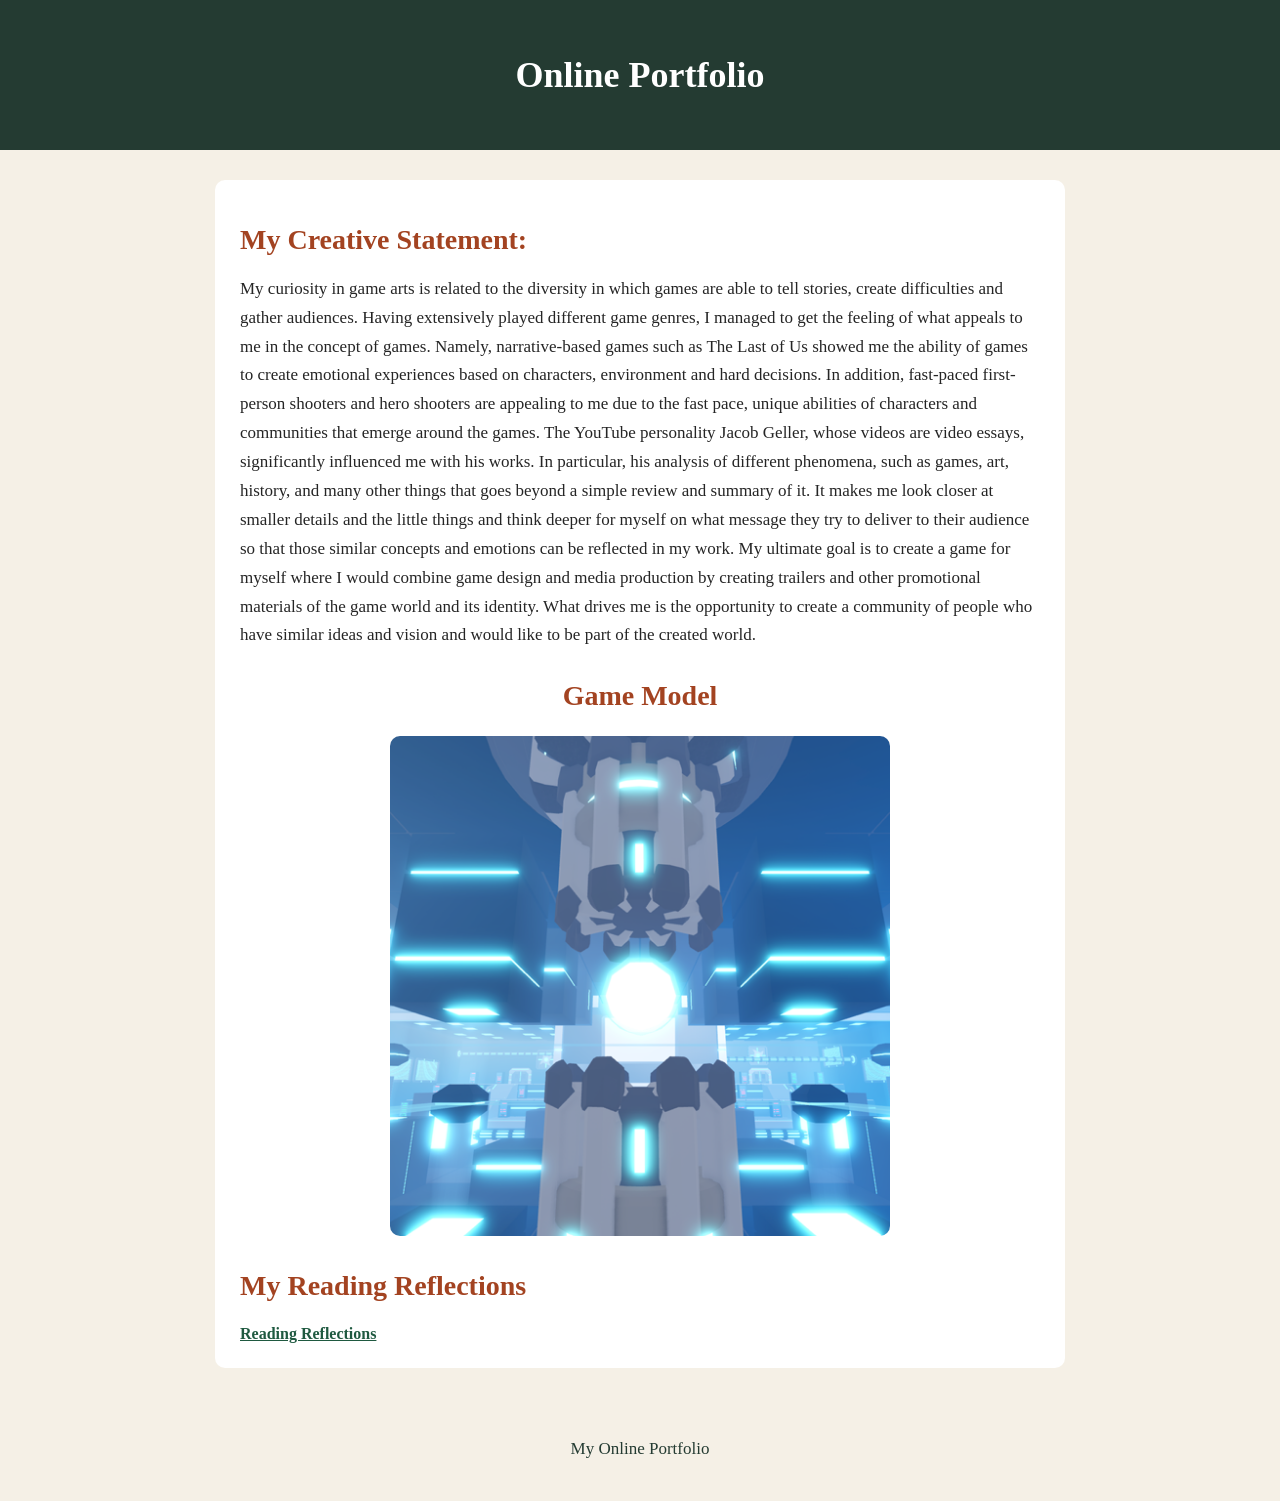
<file: index.html>
<!DOCTYPE html>
<html lang="en">


<head>
    <meta charset="UTF-8">
    <meta name="viewport" content="width=device-width, initial-scale=1.0">

    <title>My Online Portfolio</title>

    <link rel="stylesheet" href="style.css">
</head>


<body>

    <header>
        <h1>Online Portfolio</h1>
       
    </header>

    <main>

     

        <h1>My Creative Statement:</h1>

        <p>
                My curiosity in game arts is related to the diversity in which games are able to tell stories, create difficulties and gather audiences. Having extensively played different game genres, I managed to get the feeling of what appeals to me in the concept of games. Namely, narrative-based games such as The Last of Us showed me the ability of games to create emotional experiences based on characters, environment and hard decisions. In addition, fast-paced first-person shooters and hero shooters are appealing to me due to the fast pace, unique abilities of characters and communities that emerge around the games. The YouTube personality Jacob Geller, whose videos are video essays, significantly influenced me with his works. In particular, his analysis of different phenomena, such as games, art, history, and many other things that goes beyond a simple review and summary of it. It makes me look closer at smaller details and the little things and think deeper for myself on what message they try to deliver to their audience so that those similar concepts and emotions can be reflected in my work. My ultimate goal is to create a game for myself where I would combine game design and media production by creating trailers and other promotional materials of the game world and its identity. What drives me is the opportunity to create a community of people who have similar ideas and vision and would like to be part of the created world.

        </p>

      


      

        <div class="photo-section">

            <h2>Game Model</h2>

          

            <img src="images/Core.png"
                 alt="Game Model">

            

        </div>


     

        <h2>My Reading Reflections</h2>

       

        <a href="reading.html">
           Reading Reflections
        </a>

    </main>

    <footer>
        <p>My Online Portfolio</p>
    </footer>

</body>
</html>
</file>
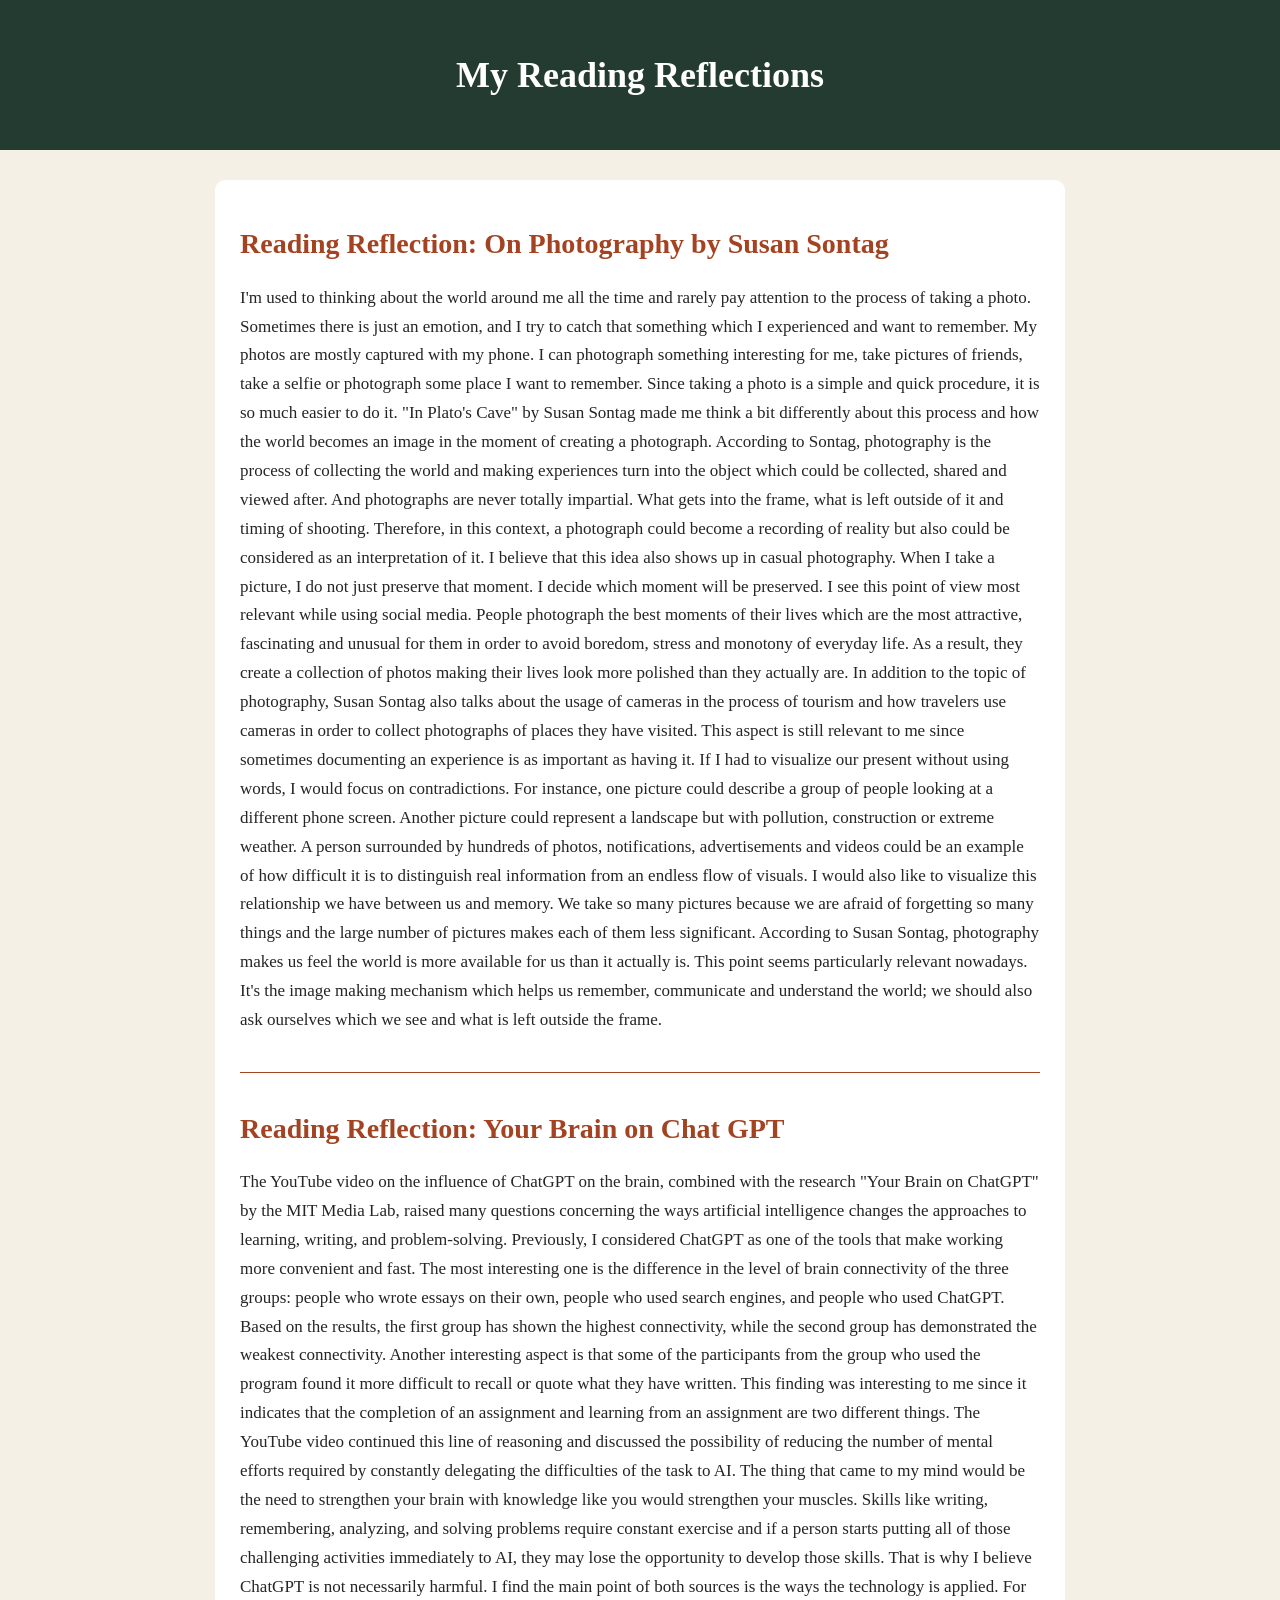
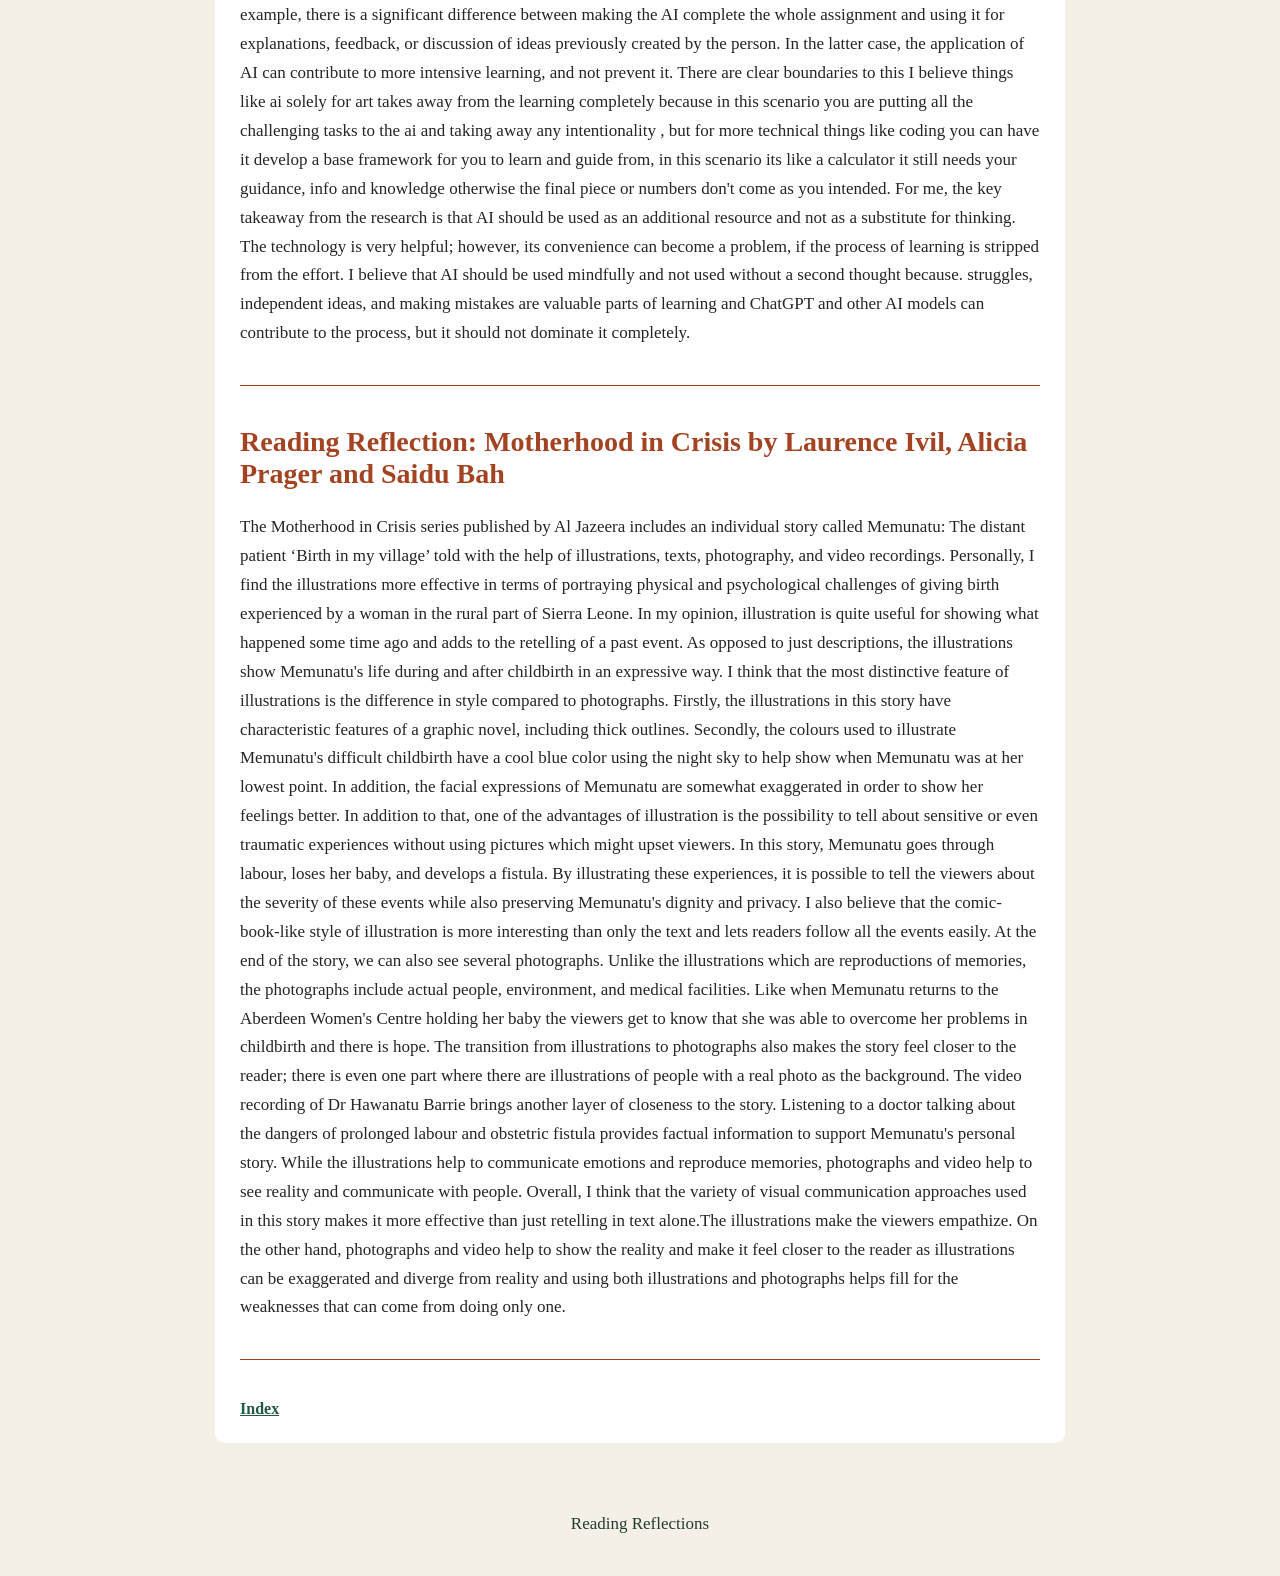
<file: reading.html>
<!DOCTYPE html>
<html lang="en">


<head>
    <meta charset="UTF-8">
    <meta name="viewport" content="width=device-width, initial-scale=1.0">

    <title>Reading Reflections</title>

    <link rel="stylesheet" href="style.css">
</head>


<body>

    <header>
        <h1>My Reading Reflections</h1>
       
    </header>

    <main>

       

        <div class="reflection">

            <h2>Reading Reflection: On Photography by Susan Sontag </h2>

            <p>
                    I'm used to thinking about the world around me all the time and rarely pay attention to the 
process of taking a photo. Sometimes there is just an emotion, and I try to catch that 
something which I experienced and want to remember. My photos are mostly captured with 
my phone. I can photograph something interesting for me, take pictures of friends, take a 
selfie or photograph some place I want to remember. Since taking a photo is a simple and 
quick procedure, it is so much easier to do it. "In Plato's Cave" by Susan Sontag made me 
think a bit differently about this process and how the world becomes an image in the 
moment of creating a photograph. According to Sontag, photography is the process of 
collecting the world and making experiences turn into the object which could be collected, 
shared and viewed after. And photographs are never totally impartial. What gets into the 
frame, what is left outside of it and timing of shooting. Therefore, in this context, a 
photograph could become a recording of reality but also could be considered as an 
interpretation of it. I believe that this idea also shows up in casual photography. When I take 
a picture, I do not just preserve that moment. I decide which moment will be preserved. I 
see this point of view most relevant while using social media. People photograph the best 
moments of their lives which are the most attractive, fascinating and unusual for them in 
order to avoid boredom, stress and monotony of everyday life. As a result, they create a 
collection of photos making their lives look more polished than they actually are. In addition 
to the topic of photography, Susan Sontag also talks about the usage of cameras in the 
process of tourism and how travelers use cameras in order to collect photographs of places 
they have visited. This aspect is still relevant to me since sometimes documenting an 
experience is as important as having it. If I had to visualize our present without using words, 
I would focus on contradictions. For instance, one picture could describe a group of people 
looking at a different phone screen. Another picture could represent a landscape but with 
pollution, construction or extreme weather. A person surrounded by hundreds of photos, 
notifications, advertisements and videos could be an example of how difficult it is to 
distinguish real information from an endless flow of visuals. I would also like to visualize this  
relationship we have between us and memory. We take so many pictures because we are 
afraid of forgetting so many things and the large number of pictures makes each of them 
less significant. According to Susan Sontag, photography makes us feel the world is more 
available for us than it actually is. This point seems particularly relevant nowadays. It's the 
image making mechanism which helps us remember, communicate and understand the 
world; we should also ask ourselves which we see and what is left outside the frame. 
            </p>

          

        </div>



        <div class="reflection">

            <h2>Reading Reflection: Your Brain on Chat GPT
        </h2>

            <p>
                The YouTube video on the influence of ChatGPT on the brain, combined with the research "Your Brain on ChatGPT" by the MIT Media Lab, raised many questions concerning the ways artificial intelligence changes the approaches to learning, writing, and problem-solving. Previously, I considered ChatGPT as one of the tools that make working more convenient and fast.

The most interesting one is the difference in the level of brain connectivity of the three groups: people who wrote essays on their own, people who used search engines, and people who used ChatGPT. Based on the results, the first group has shown the highest connectivity, while the second group has demonstrated the weakest connectivity. Another interesting aspect is that some of the participants from the group who used the program found it more difficult to recall or quote what they have written. This finding was interesting to me since it indicates that the completion of an assignment and learning from an assignment are two different things.

The YouTube video continued this line of reasoning and discussed the possibility of reducing the number of mental efforts required by constantly delegating the difficulties of the task to AI. The thing that came to my mind would be the need to strengthen your brain with knowledge like you would strengthen your muscles. Skills like writing, remembering, analyzing, and solving problems require constant exercise and if a person starts putting all of those challenging activities immediately to AI, they may lose the opportunity to develop those skills.

That is why I believe ChatGPT is not necessarily harmful. I find the main point of both sources is the ways the technology is applied. For example, there is a significant difference between making the AI complete the whole assignment and using it for explanations, feedback, or discussion of ideas previously created by the person. In the latter case, the application of AI can contribute to more intensive learning, and not prevent it. There are clear boundaries to this I believe things like ai solely for art takes away from the learning completely because in this scenario you are putting all the challenging tasks to the ai and taking away any intentionality , but for more technical things like coding you can have it develop a base framework for you to learn and guide from, in this scenario its like a calculator it still needs your guidance, info and knowledge otherwise the final piece or numbers don't come as you intended.

For me, the key takeaway from the research is that AI should be used as an additional resource and not as a substitute for thinking. The technology is very helpful; however, its convenience can become a problem, if the process of learning is stripped from the effort.  I believe that AI should be used mindfully and not used without a second thought because. struggles, independent ideas, and making mistakes are valuable parts of learning and ChatGPT and other AI models can contribute to the process, but it should not dominate it completely.
            </p>


        </div>



        <div class="reflection">

            <h2>Reading Reflection: Motherhood in Crisis by Laurence Ivil, Alicia Prager and Saidu Bah
</h2>

            <p>
                    The Motherhood in Crisis series published by Al Jazeera includes an individual story 
called Memunatu: The distant patient ‘Birth in my village’ told with the help of illustrations, texts, 
photography, and video recordings. Personally, I find the illustrations more effective in terms of 
portraying physical and psychological challenges of giving birth experienced by a woman in the 
rural part of Sierra Leone. In my opinion, illustration is quite useful for showing what happened 
some time ago and adds to the retelling of a past event. As opposed to just descriptions, the 
illustrations show Memunatu's life during and after childbirth in an expressive way. 
I think that the most distinctive feature of illustrations is the difference in style compared to 
photographs. Firstly, the illustrations in this story have characteristic features of a graphic novel, 
including thick outlines. Secondly, the colours used to illustrate Memunatu's difficult childbirth 
have a cool blue color using the night sky to help show when Memunatu was at her lowest 
point. In addition, the facial expressions of Memunatu are somewhat exaggerated in order to 
show her feelings better.  
In addition to that, one of the advantages of illustration is the possibility to tell about sensitive or 
even traumatic experiences without using pictures which might upset viewers. In this story, 
Memunatu goes through labour, loses her baby, and develops a fistula. By illustrating these 
experiences, it is possible to tell the viewers about the severity of these events while  also 
preserving Memunatu's dignity and privacy. I also believe that the comic-book-like style of 
illustration is more interesting than only the text and lets readers follow all the events easily. 
At the end of the story, we can also see several photographs. Unlike the illustrations which are 
reproductions of memories, the photographs include actual people, environment, and medical 
facilities. Like when Memunatu returns to the Aberdeen Women's Centre holding her baby the 
viewers get to know that she was able to overcome her problems in childbirth and there is hope. 
The transition from illustrations to photographs also makes the story feel closer to the reader; 
there is even one part where there are illustrations of people with a real photo as the 
background. 
The video recording of Dr Hawanatu Barrie brings another layer of closeness to the story. 
Listening to a doctor talking about the dangers of prolonged labour and obstetric fistula provides 
factual information to support Memunatu's personal story. While the illustrations help to 
communicate emotions and reproduce memories, photographs and video help to see reality and 
communicate with people. 
Overall, I think that the variety of visual communication approaches used in this story makes it 
more effective than just retelling in text alone.The illustrations make the viewers empathize. On 
the other hand, photographs and video help to show the reality and make it feel closer to the 
reader as illustrations can be exaggerated and diverge from reality and using both illustrations 
and photographs helps fill for the weaknesses that can come from doing only one.
            </p>

           

        </div>


       

        <a href="index.html">
            Index
        </a>

    </main>

    <footer>
        <p>Reading Reflections</p>
    </footer>

</body>
</html>
</file>
<file: style.css>
body {
    font-family: Georgia, "Times New Roman", serif;
    background-color: #f5f0e6;
    color: #252525;
    margin: 0;
    padding: 0;
}

header {
    background-color: #243b32;
    text-align: center;
    padding: 30px;
}

main {
    max-width: 800px;
    margin: 30px auto;
    padding: 25px;
    background-color: #ffffff;
    border-radius: 10px;
}

h1, h2 {
    color: #a34321;
    font-size: 28px;
}

header h1 {
    color: #ffffff;
    font-size: 36px;
}

p {
    font-size: 17px;
    line-height: 1.7;
}

img {
    width: 100%;
    max-width: 500px;
    height: auto;
    border-radius: 10px;
}

.photo-section {
    text-align: center;
    margin: 30px 0;
}

.reflection {
    margin-bottom: 40px;
    padding-bottom: 20px;
    border-bottom: 1px solid #a34321;
}

a {
    color: #1f5940;
    font-weight: bold;
}

footer {
    color: #243b32;
    text-align: center;
    padding: 20px;
}
</file>
